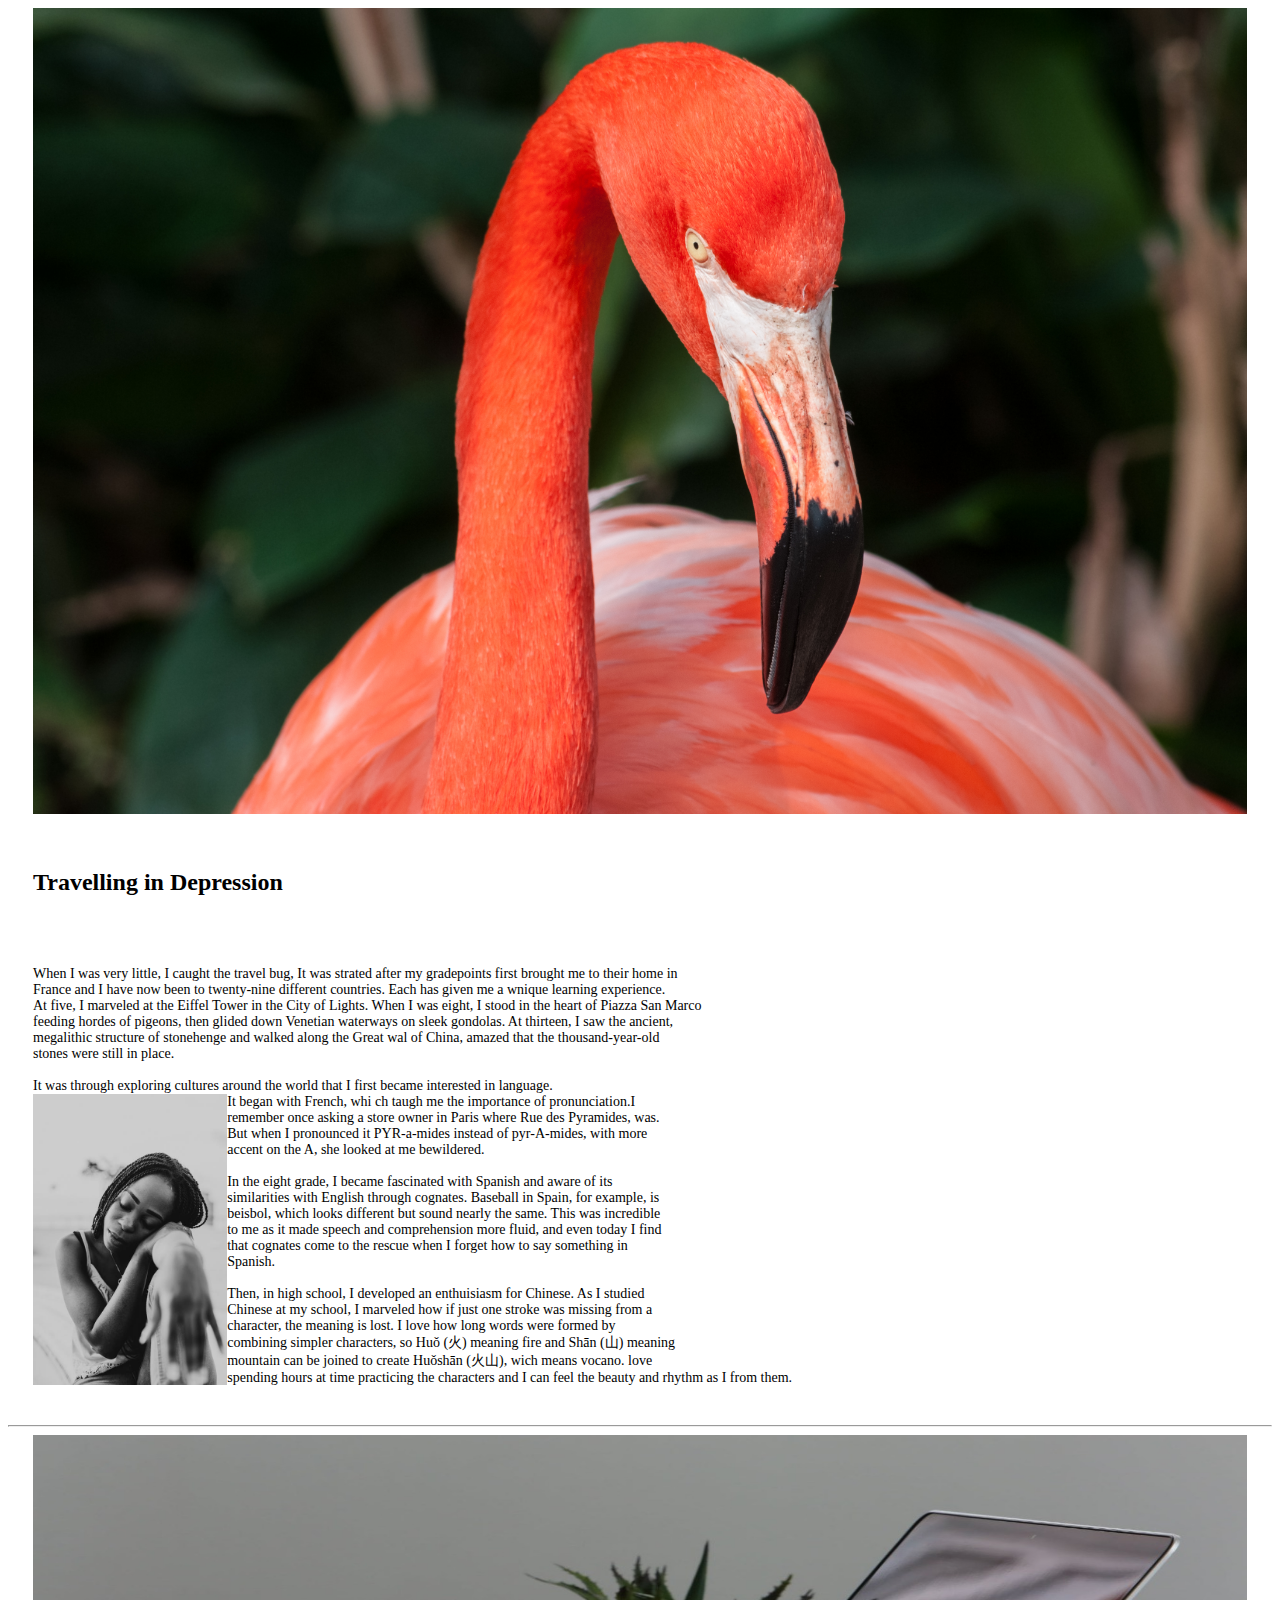
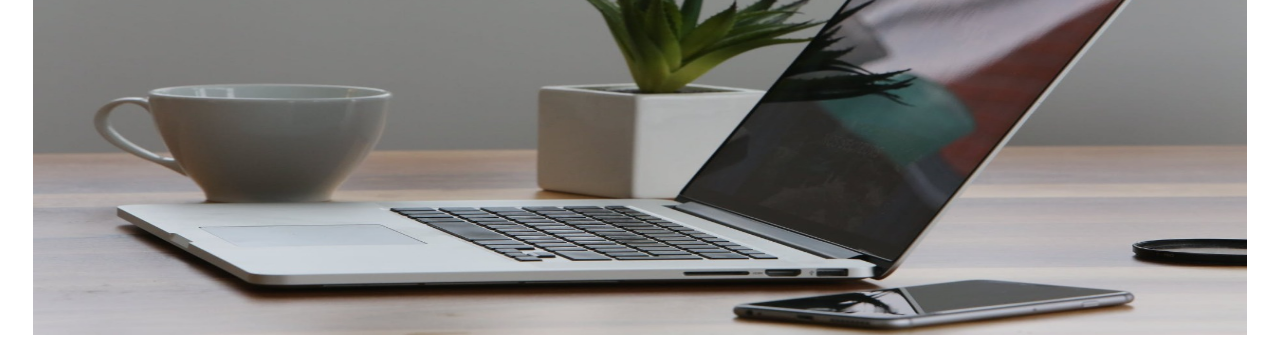
<file: index.html>
<!DOCTYPE html>
<html>
<head>
	<meta charset="utf-8">
	<meta name="viewport" content="width=device-width, ini      tial scale=1.0">
	<meta name="refersh" content="50">
	<title>Assignemt#4</title>
	<!--Work must open in all brower-->
	
</head>
<body>
	<style>
img
	{
		size: 15px;
		height: 550 px;
        display: block;
		margin-left: auto ;
		margin-right: auto;
		width: 96%;
		fl    
	}
	
</style>
<picture>

		<source media="(main-width:500px)" src="small.jpg">
		<img src="bird.jpg" alt="bird">
   </picture>

   	<style>
   		h2
   		{
   			padding:25px;
   			text-indent: left;
   			margin-top: 30px; 
   		}
   	</style>
   <h2>

   	Travelling in Depression
   </h2>
   <p style="padding: 25px; font-size: 14px;">
   	When I was very little, I caught the travel bug, It was strated after my gradepoints first brought me to their home in <br>France and I have now been to twenty-nine different countries. Each has given me a wnique learning experience.<br>
   	At five, I marveled at the Eiffel Tower in the City of Lights. When I was eight, I stood in the heart of Piazza San Marco <br> feeding hordes of pigeons, then glided down Venetian waterways on sleek gondolas. At thirteen, I saw the ancient,<br> megalithic structure of stonehenge and walked along the Great wal of China, amazed that the thousand-year-old <br> stones were still in place.
   	<br>
    <br>
  
  	It was through exploring cultures around the world that I first became interested in language.
  	<br>
  	
  <img src="girl.jpeg" alt="girl;"
  style="float: left; width: 16%;
  height: 30%;">
  It began with French, whi  ch taugh me the importance of pronunciation.I<br>
  remember once asking a store owner in Paris where Rue des Pyramides, was.<br>But when I pronounced it PYR-a-mides instead of pyr-A-mides, with more<br>accent on the A, she looked at me bewildered.
  <br>
  <br>
  	In the eight grade, I became fascinated with Spanish and aware of its<br>similarities with English through cognates. Baseball in Spain, for example, is<br> beisbol, which looks different but sound nearly the same. This was incredible<br>to me as it made speech and comprehension more fluid, and even today I find <br>that cognates come to the rescue when I forget how to say something in<br>Spanish.
  <br>
  <br>
  	Then, in high school, I developed an enthuisiasm for Chinese. As I studied<br> Chinese at my school, I marveled how if just one stroke was missing from a<br>character, the meaning is lost. I love how long words were formed by <br> combining simpler characters, so  Huǒ (火)  meaning fire and  Shān (山)  meaning<br> mountain can be joined to create  Huǒshān (火山), wich means vocano. love
  	<br>
   spending hours at time practicing the characters and I can feel the beauty and rhythm as I from them.
  </p>
  <hr>

  <img src="laptop.jpg" alt="laptop"
  usemap="#laptopmap" style="width: 96%; height: 500px;">
  <map name="laptopmap">
  	<area shape="poly" coords="941,131,675,619,89,635,239749,895,793,1207,175,943,129" href="https://www.facebook.com/darus.gbuyee" alt="laptop" />

      <area shape="square" coords="997,755,903,825" href="https://www.facebook.com/darus.gbuyee" alt="laptop"
      />

</body>
</html>
</file>
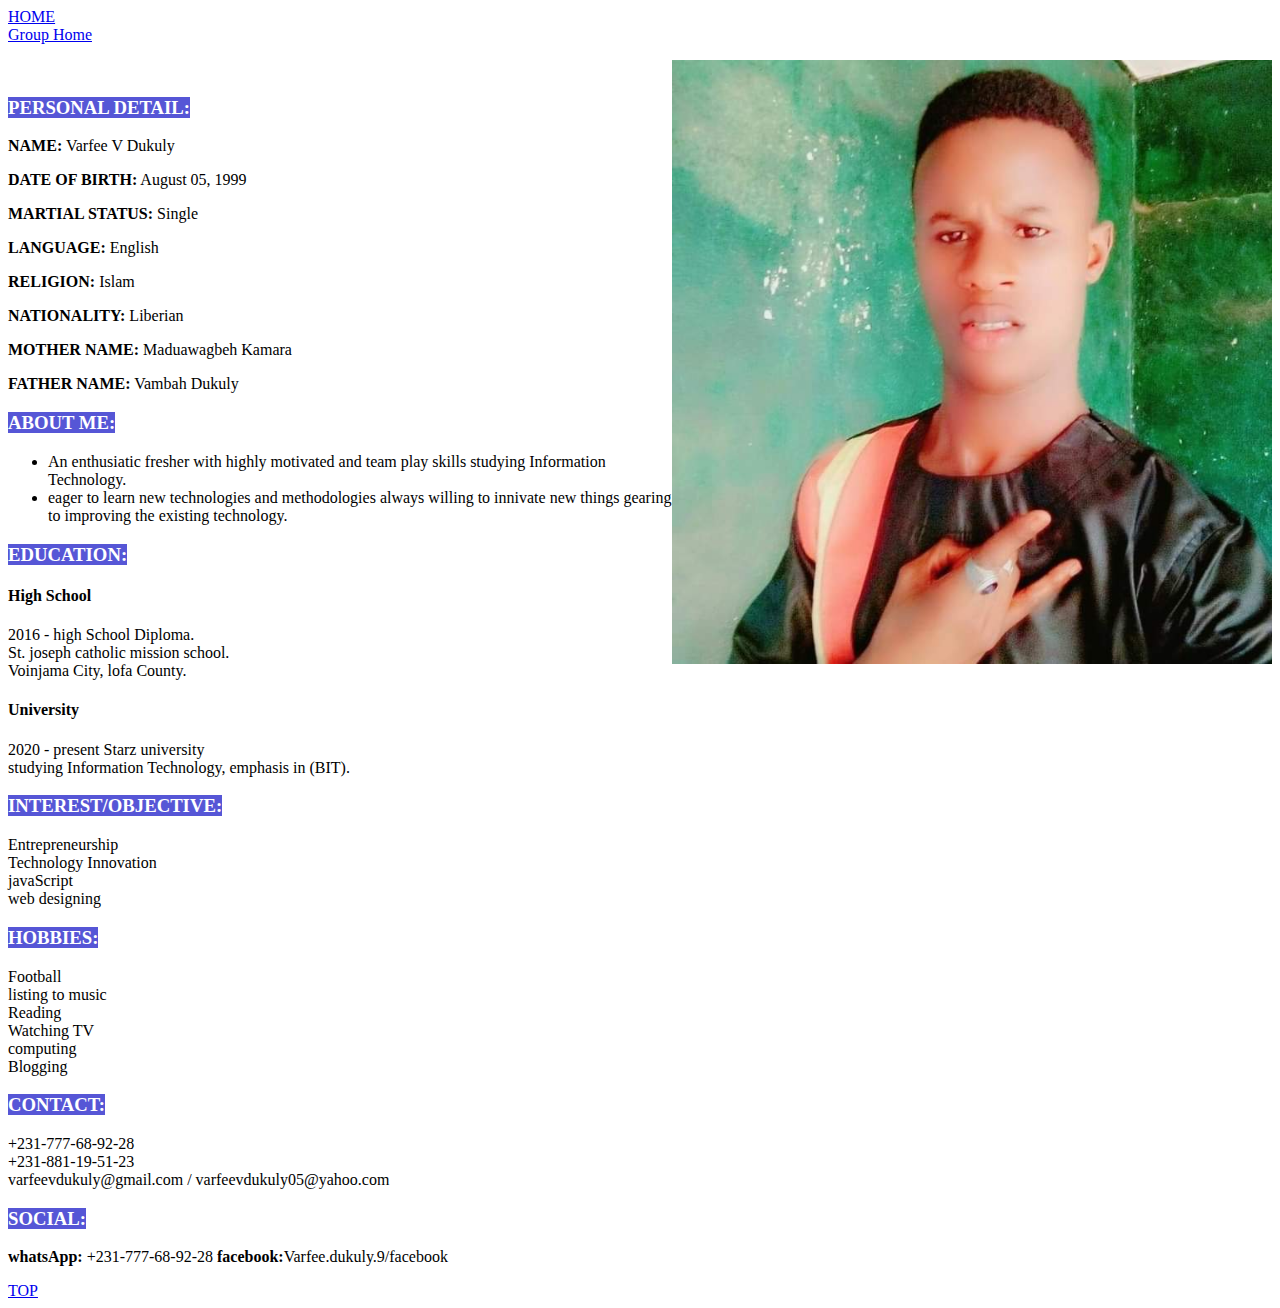
<file: ABOUT ME.HTML>
<!doctype html>
<html>
<head>
<title> ABOUT ME </title>
</head>
<body style="color: black;font-size: 16px;font-family: 'Times New Roman', Times, serif;">
    <nav>
        <a href="port.html">HOME</a>
        </nav>
	<nav>
	<a href="../Home.html" class="btn btn-custom btn-lg page-scroll">Group Home</a>
		<nav>
    <p>
        <img src="kk.jpg" alt="varfee profile" width="600PX" align="right">
    </p>
    <br>
    <h3 style="color: white;"><span style="background-color: rgb(86, 86, 214);">PERSONAL DETAIL:</span></h3>
<p> <strong>NAME:</strong> Varfee V Dukuly </p>
<p> <strong>DATE OF BIRTH:</strong> August 05, 1999 </p>
<p> <strong>MARTIAL STATUS:</strong> Single </p>
<p> <strong>LANGUAGE:</strong> English </p>
<p> <strong>RELIGION:</strong> Islam </p>
<p> <strong>NATIONALITY:</strong> Liberian </p>
<p> <strong>MOTHER NAME:</strong> Maduawagbeh Kamara </p>
<p> <strong>FATHER NAME:</strong> Vambah Dukuly </p>

<h3 style="color: white;"><span style="background-color: rgb(86, 86, 214);"> ABOUT ME:</span></h3> 
<P>
<ul>
<li> An enthusiatic fresher with highly motivated and team play skills studying Information Technology. </li>
<li> eager to learn new technologies and methodologies always willing to innivate new things gearing to improving the existing technology. </li>
</ul>
</P>
<h3 style="color: white;"><span style="background-color: rgb(86, 86, 214);">EDUCATION:</span></h3>
<h4>High School </h4>
<p> 2016 - high School Diploma. <br> 
St. joseph catholic mission school. <br>
Voinjama City, lofa County. 
</p>
<h4>University </h4>
<p>2020 - present Starz university<br>
    studying Information Technology, emphasis in (BIT).

    <h3 style="color: white;"><span style="background-color: rgb(86, 86, 214);">INTEREST/OBJECTIVE:</span> </h3>
<P>
Entrepreneurship <br>
Technology Innovation <br>
javaScript <br>
web designing <br>
</P>
<h3 style="color: white;"><span style="background-color: rgb(86, 86, 214);">HOBBIES:</span> </h3>
Football <br>
listing to music <br>
Reading <br>
Watching TV <br>
computing <br>
Blogging <br>
</p>
<h3 style="color: white;"><span style="background-color: rgb(86, 86, 214);">CONTACT:</span></h3>
<P>
 +231-777-68-92-28 <br>
 +231-881-19-51-23   <br>
 varfeevdukuly@gmail.com / varfeevdukuly05@yahoo.com
<h3 style="color: white;"><span style="background-color: rgb(86, 86, 214);">SOCIAL:</span> </h3>
 
 <b>whatsApp:</b>
 +231-777-68-92-28
 <b>facebook:</b>Varfee.dukuly.9/facebook
</P>
<nav>
  <a href="#">TOP</a> 
</nav>
</body>
</html>
</file>
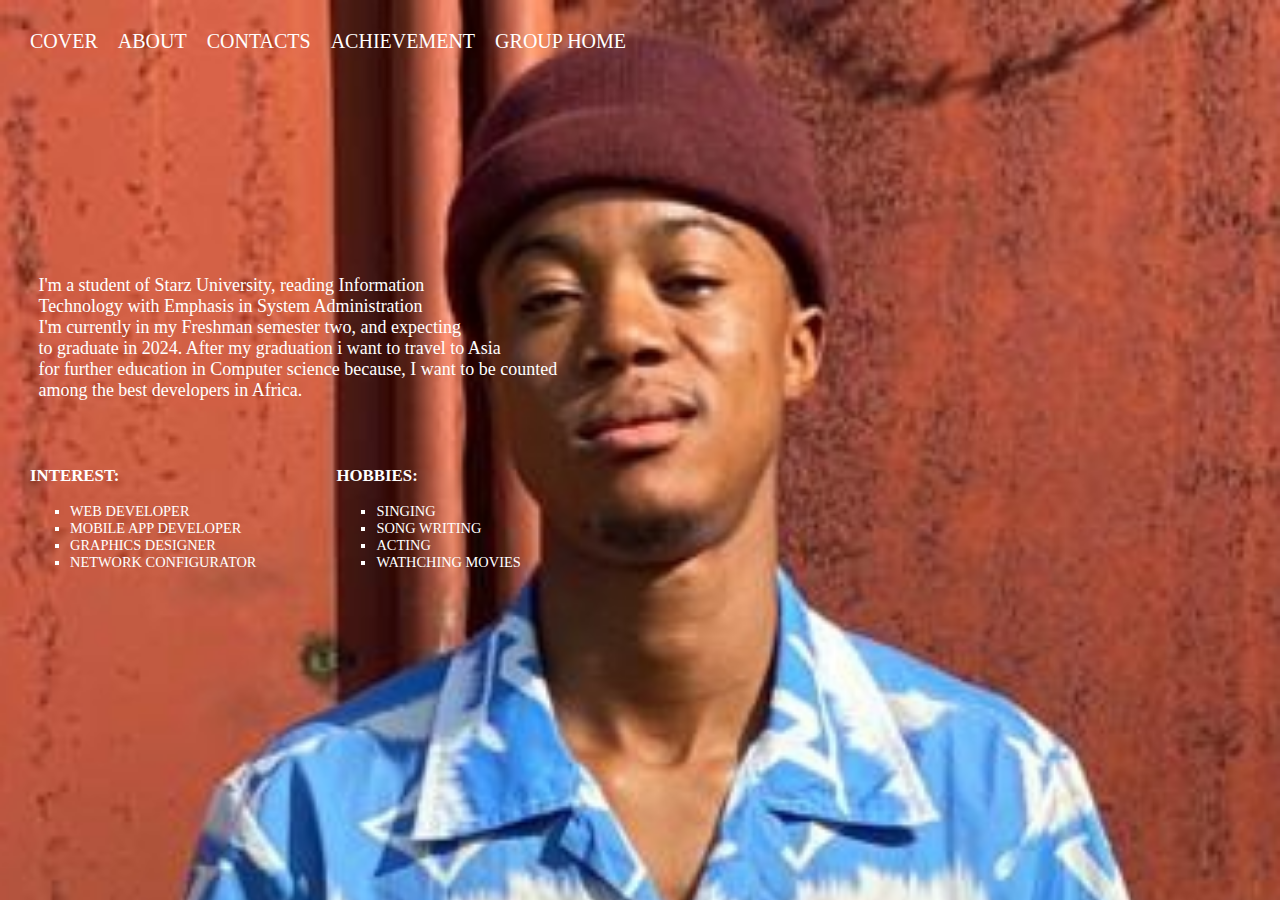
<file: about.html>
<!DOCTYPE html>
<html lang="en">
<head>
    <meta charset="UTF-8">
    <meta http-equiv="X-UA-Compatible" content="IE=edge">
    <meta name="viewport" content="width=device-width, initial-scale=1.0">
    <link rel="stylesheet" href="style.css">
    <title>Document</title>
</head>
<body>
    <div class="container">

        <div class="nav-wrapper">
            <div class="left-side">
                <div class="nav-link-wrapper">
                    <a href="#container">Cover</a>
                </div>

                <div class="nav-link-wrapper">
                    <a href="about.html">About</a>
                </div> 
                
                <div class="nav-link-wrapper">
                    <a href="contact.html">Contacts</a>
                </div>

                <div class="nav-link-wrapper">
                    <a href="achievement.html">Achievement</a>
				</div>
					
				<div class="nav-link-wrapper">
				<a href="../Home.html" class="btn btn-custom btn-lg page-scroll">Group Home</a>
            </div>

            <div class="right-side">

            </div>
        </div>
    </div>

    <p class="p1">I'm a student of Starz University, reading Information
        <br>
        Technology with Emphasis in System Administration
        <br>
        I'm currently in my Freshman semester two, and expecting
        <br>
        to graduate in 2024.
        After my graduation i want to travel to Asia
        <br>
        for further education in Computer science because, I want to be counted
        <br>
        among the best developers in Africa.
    </p> 
 <div class="container">
    <div class="nnav-wrapper">
        <div class="lleft-side">

            <div>
                    <h3 class="h3">Interest:</h3>
     

                        <ul type="square" class="ul">

                           <li>Web Developer</li>
                           <li>Mobile app Developer</li>
                           <li>Graphics Designer</li>
                           <li>Network Configurator</li>

                        </ul>
            </div>

            <div>
                <h3 class="h3">Hobbies:</h3>
 

                    <ul type="square" class="ul">

                       <li>Singing</li>
                       <li>Song Writing</li>
                       <li>Acting</li>
                       <li>Wathching Movies</li>

                    </ul>
            </div>

        </div>
    </div>
  </div>
    </body>
    </html>
</file>
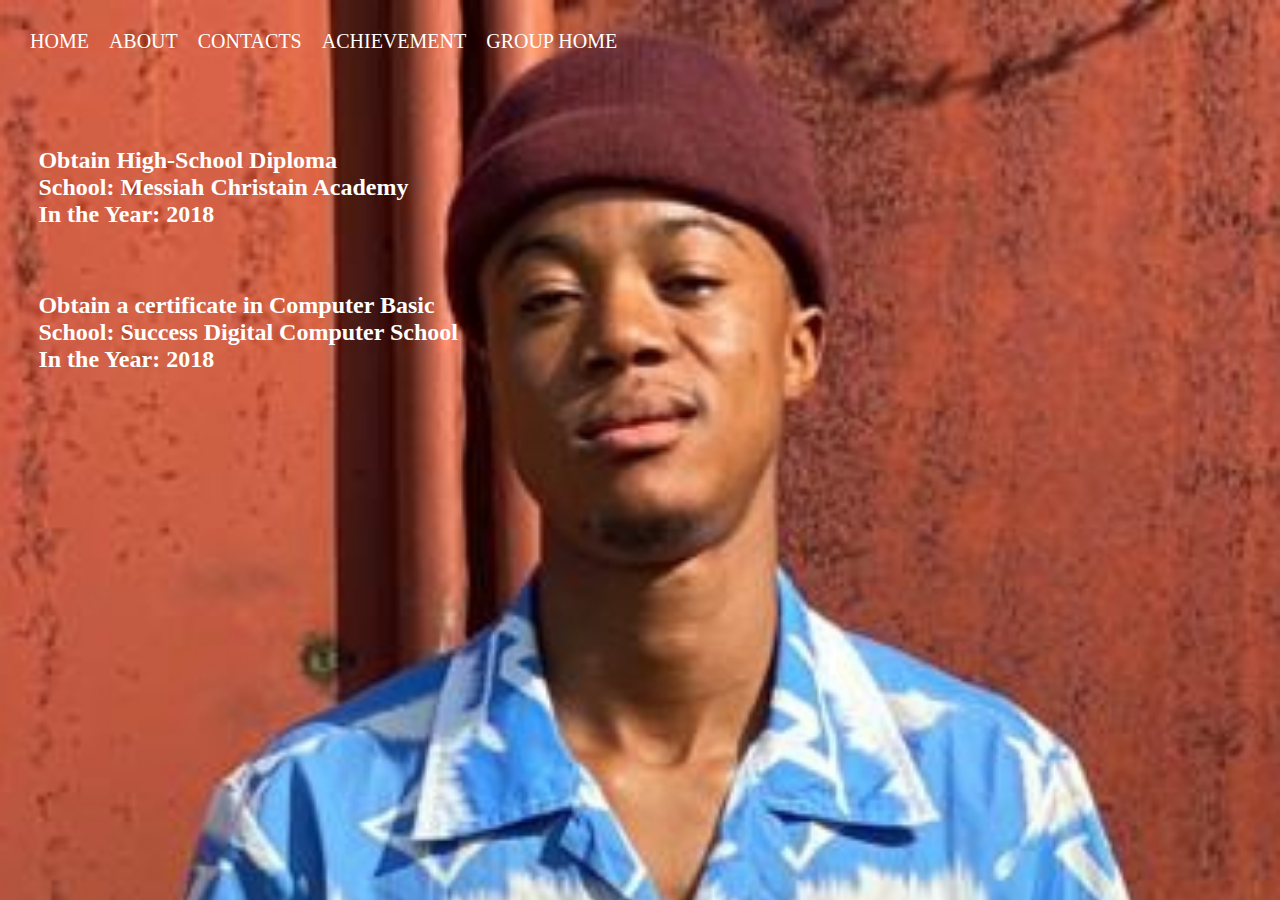
<file: achievement.html>
<!DOCTYPE html>
<html lang="en">
<head>
    <meta charset="UTF-8">
    <meta http-equiv="X-UA-Compatible" content="IE=edge">
    <meta name="viewport" content="width=device-width, initial-scale=1.0">
    <link rel="stylesheet" href="style.css">
    <title>Document</title>
</head>
<body>
    <div class="container">

        <div class="nav-wrapper">
            <div class="left-side">
                <div class="nav-link-wrapper">
                    <a href="home.html">Home</a>
                </div>

                <div class="nav-link-wrapper">
                    <a href="about.html">About</a>
                </div> 
                
                <div class="nav-link-wrapper">
                    <a href="contact.html">Contacts</a>
                </div>

                <div class="nav-link-wrapper">
                    <a href="achievement.html">Achievement</a>
                </div>
				<div class="nav-link-wrapper">
				<a href="../Home.html" class="btn btn-custom btn-lg page-scroll">Group Home</a>	
                </div>
            </div>

            <div class="right-side">

            </div>
        </div>
    </div>

    <h2 class="h2a">Obtain High-School Diploma 
        <br>
        School: Messiah Christain Academy
        <br>
        In the Year: 2018
    </h2>
    <h2 class="h2a">Obtain a certificate in Computer Basic 
        <br>
        School: Success Digital Computer School
        <br>
        In the Year: 2018
    </h2>
    </body>
    </html>
</file>
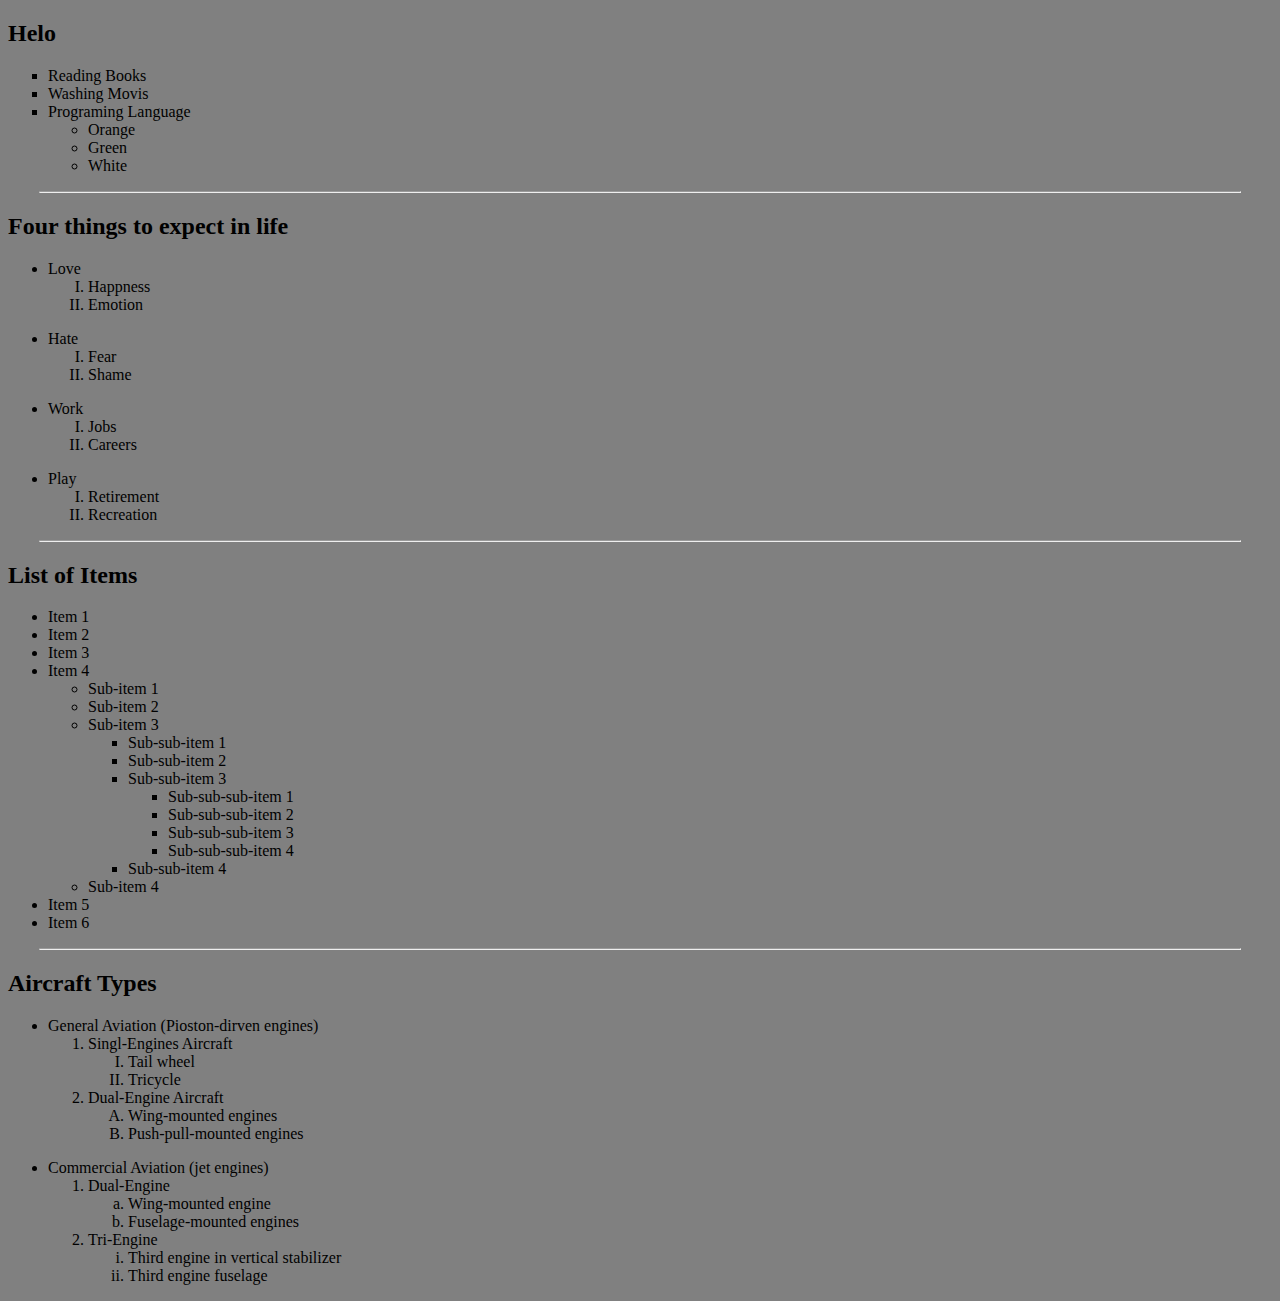
<file: assignemt#3.html>
<!DOCTYPE html>
<html>
<head>
	<title>Assignent#3</title>
	<style>
		body
		{
			background-color: gray;
			
		}
	</style>
</head>
<body>
<h2>Helo</h2>
<ul style="list-style-type: square;">
	<li>Reading Books</li>
	<li>Washing Movis</li>
	<li>Programing Language
		<ul>
			<li>Orange</li>
			<li>Green</li>
			<li>White</li>
		</ul>
</ul>
<hr style="width: 95%;">

<h2>Four things to expect in life</h2>
<ul>
	<li>Love
		<ol type="I">
			<li>Happness</li>
			<li>Emotion</li>
		</ol>
		</ul>
		<ul>
			<li>Hate
				<ol type="I">
                   <li>Fear</li>
					<li>Shame</li>
				</ol>
			</ul>

			<ul>
				<li>Work
					<ol type="I">
						<li>Jobs</li>
						<li>Careers</li>
					</ol>
			</ul>

			<ul>
				<li>Play
					<ol type="I">
						<li>Retirement</li>
						<li>Recreation</li>
						
					</ol>

			</ul>
<hr style="width: 95%;">
<h2>List of Items</h2>
<ul>
	<li>Item 1</li>
	<li>Item 2</li>
	<li>Item 3</li>
	<li>Item 4
		<ul>
			<li>Sub-item 1</li>
			<li>Sub-item 2</li>
			<li>Sub-item 3
				<ul>
				<li>Sub-sub-item 1</li>
			     <li>Sub-sub-item 2</li>
			     <li>Sub-sub-item 3	

			     	<ul>
			     		<li>Sub-sub-sub-item 1</li>
			     		<li>Sub-sub-sub-item 2</li>
			     		<li>Sub-sub-sub-item 3</li>
			     		<li>Sub-sub-sub-item 4</li>
			     		
			     	</ul>

				</ul>
				<ul>
			     			<li>Sub-sub-item 4</li>
			     		</ul>
		</ul>
		<ul>
			<li>Sub-item 4</li>
		</ul>

		<li>Item 5</li>
		<li>Item 6</li>
</ul>
<hr style="width: 95%;">
<h2>Aircraft Types</h2>
<ul>
	<li>General Aviation (Pioston-dirven engines)
		<ol>
			<li>Singl-Engines Aircraft
				<ol type="I">
					<li>Tail wheel</li>
					<li>Tricycle</li>
				</ol>
				
				<li>Dual-Engine Aircraft
					<ol type="A">
					<li>Wing-mounted engines</li>
					<li>Push-pull-mounted engines</li>
				</ol>
		</ol>


</ul>
	<ul>
	<li>Commercial Aviation (jet engines)
		<ol>
			<li>Dual-Engine
         <ol type="a">
         	<li>Wing-mounted engine</li>
         	<li>Fuselage-mounted engines</li>
         </ol>
         <li>Tri-Engine
         	<ol type="i">
         		<li>Third engine in vertical stabilizer</li>
         		<li>Third engine fuselage</li>
         		
         	</ol>

          </ol>
	
</ul>


</body>
</html>
</file>
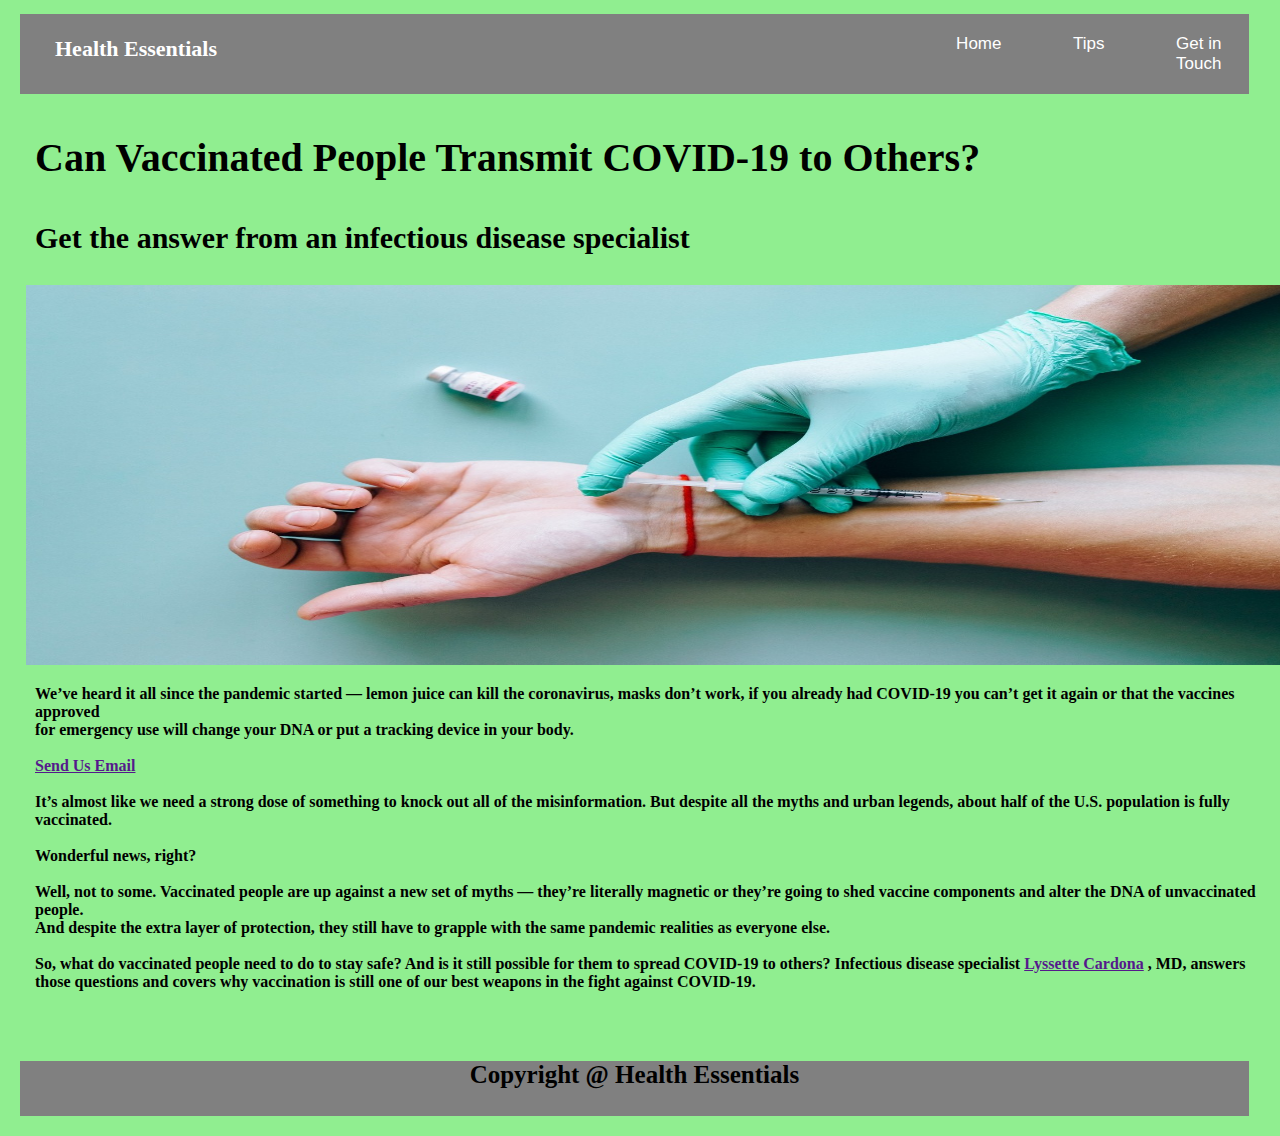
<file: assignment.html>
<!DOCTYPE html>
<html>
<head>
	<title>assigment#6</title>

	<style>
		*{
			box-sizing: border-box;
		}

		body
		{
			margin: 0;
			background: lightgreen;
		}

		nav
		{
			background: gray;
			width: 96%;
			overflow: auto;
			margin-left: 20px;
			margin-right: 0px;
			margin-top: 14px; 
		}

		ul
		{
			margin: 0;
			padding: 0;
			list-style: none;

		}

		li
		{
			float: right;
			margin-right: 10px;
		}

		nav a
		{
			width: 80px;
			display: block;
			text-decoration: none;
			text-align: center;
			background: gray;
			font-size: 17px;
			color: white;
			padding: 20px 10px;
			font-family: Arial;
			margin-left: 20px;

       }

       nav a:hover
       {
       	background: skyblue;
       	color: black;
      }

         p
      {
      	margin-left: 35px;
      }

      footer
      {
      	
      	font-size: 25px;
      	text-align: center;
      	background: gray;
			width: 96%;
			overflow: auto;
			margin-left: 20px;
			margin-right: 0px;
			margin-bottom: 20px;
			margin-top: 70px;
			


      }

     
  </style>

</head>
<body>
	
	<nav>
		
		<ul>
			
			<li><a href="getintouch.html">Get in Touch</a></li>
			<li><a href="tips.html">Tips</a></li>
			
			<li><a href="assignment.html">Home</a></li>
		</ul>
		<p style="font-size: 22px; color: white;"><b>Health Essentials<b></p>
	</nav>

	<p style="font-size: 40px;"> <b>Can Vaccinated People Transmit COVID-19 to Others?<b>  </p>

		<p style="font-size: 30px;"> Get the answer from an infectious disease specialist </p>
		<img src="lab.jpg" style="height: 380px; width: 1290px; margin-left: 2%">

		<p>
			We’ve heard it all since the pandemic started — lemon juice can kill the coronavirus, masks don’t work, if you already had COVID-19 you can’t get it again or that the vaccines approved<br> for emergency use will change your DNA or put a tracking device in your body.<br><br><a href="">Send Us Email </a><br><br>
			It’s almost like we need a strong dose of something to knock out all of the misinformation. But despite all the myths and urban legends, about half of the U.S. population is fully vaccinated.<br><br>
			Wonderful news, right?  <br><br>
			Well, not to some. Vaccinated people are up against a new set of myths — they’re literally magnetic or they’re going to shed vaccine components and alter the DNA of unvaccinated people.<br> And despite the extra layer of protection, they still have to grapple with the same pandemic realities as everyone else.<br><br>
			So, what do vaccinated people need to do to stay safe? And is it still possible for them to spread COVID-19 to others? Infectious disease specialist <a href="">Lyssette Cardona</a> , MD, answers those questions and covers why vaccination is still one of our best weapons in the fight against COVID-19.    
		</p>

		<footer style="height: 55px;">
			Copyright @ Health Essentials 
		</footer>


</body>
</html>
</file>
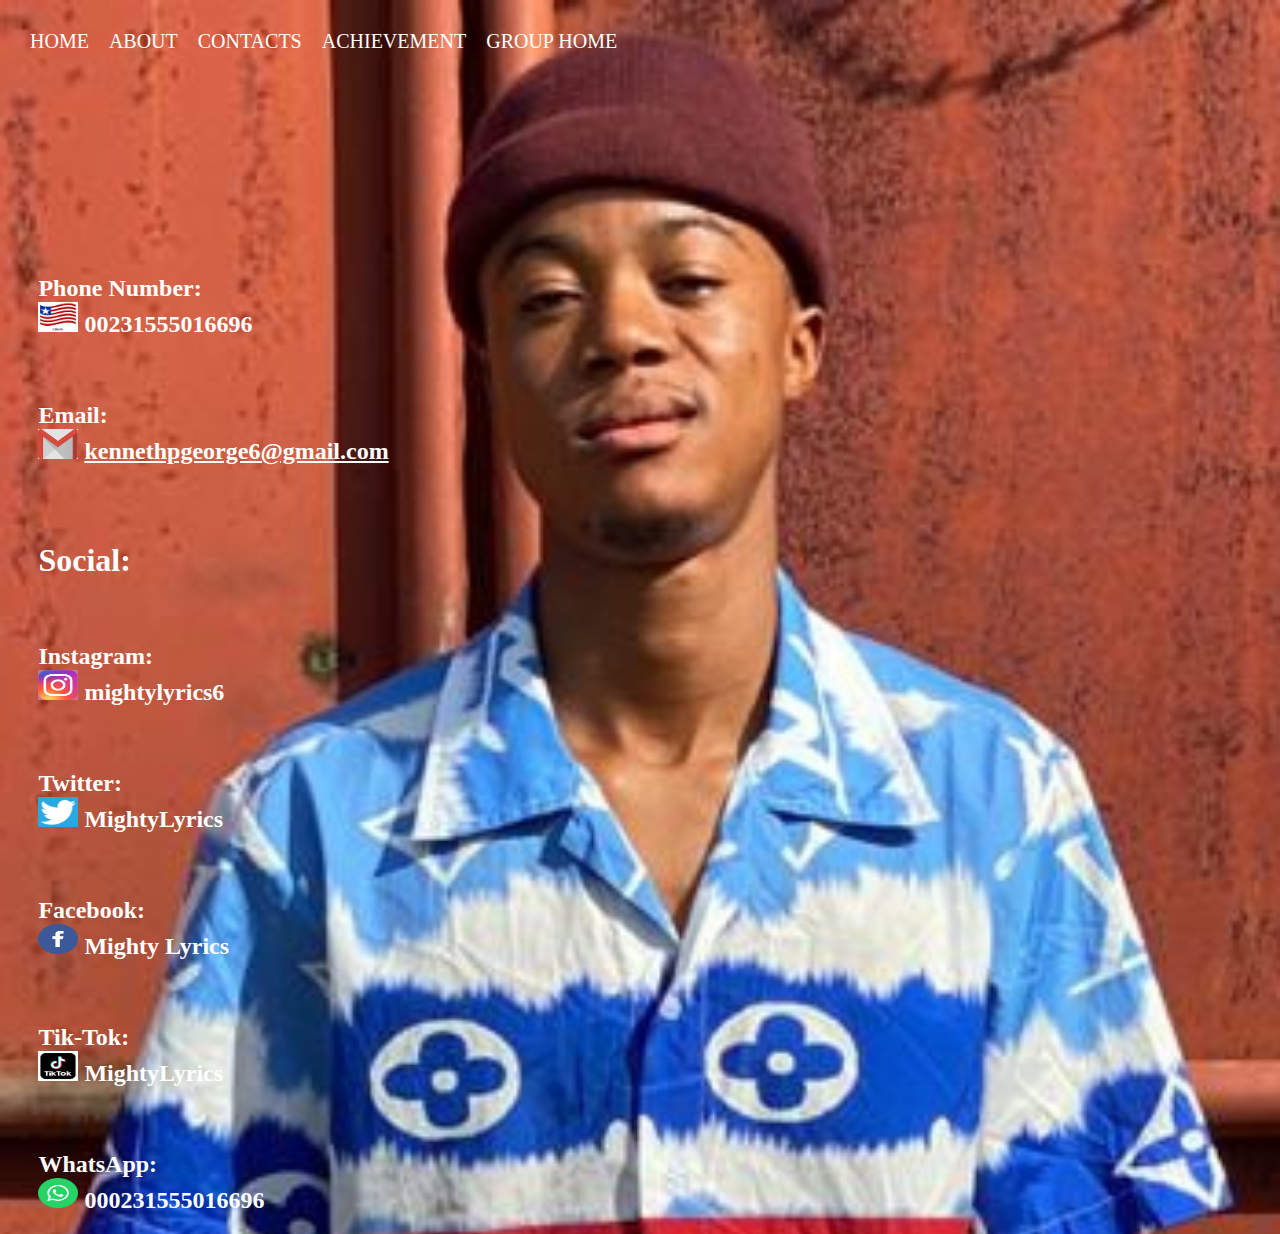
<file: contact.html>
<!DOCTYPE html>
<html lang="en">
<head>
    <meta charset="UTF-8">
    <meta http-equiv="X-UA-Compatible" content="IE=edge">
    <meta name="viewport" content="width=device-width, initial-scale=1.0">
    <link rel="stylesheet" href="style.css">
    <title>Document</title>
</head>
<body>
    <div class="container">

        <div class="nav-wrapper">
            <div class="left-side">
                <div class="nav-link-wrapper">
                    <a href="home.html">Home</a>
                </div>

                <div class="nav-link-wrapper">
                    <a href="about.html">About</a>
                </div> 
                
                <div class="nav-link-wrapper">
                    <a href="contact.html">Contacts</a>
                </div>

                <div class="nav-link-wrapper">
                    <a href="achievement.html">Achievement</a>
                </div>
				<div class="nav-link-wrapper">
				<a href="../Home.html" class="btn btn-custom btn-lg page-scroll">Group Home</a>	
                </div>
            </div>

            <div class="right-side">

            </div>
        </div>
    </div>

    <h2 class="h2">Phone Number:&nbsp;
        <br>
        <img src="liberian-flag.jpg" class="img"> 
        00231555016696</h2>
     
    <h2 class="hh2">Email: &nbsp;
        <br>
        <img src="gmail.png" class="img">
        <a href="mailto:kennethpgeorge6@gmail.com" style="color: white;">kennethpgeorge6@gmail.com</a>
    </h2>
<br>
<br>
<h1 class="hh1">Social:</h1>

       <h2 class="hh2"> Instagram:&nbsp;
        <br>
        <img src="instagram.png" class="img">
       mightylyrics6</h2>

       <h2 class="hh2"> Twitter:&nbsp;
        <br>
        <img src="Twitter.jpg" class="img">
       MightyLyrics</h2>

       <h2 class="hh2"> Facebook:&nbsp;
        <br>
        <img src="Facebook.png" class="img">
       Mighty Lyrics</h2>

       <h2 class="hh2"> Tik-Tok:&nbsp;
        <br>
        <img src="tik-tok.jpg" class="img">
       MightyLyrics</h2>

       <h2 class="hh2"> WhatsApp:&nbsp;
        <br>
        <img src="whatsApp.png" class="img">
       000231555016696</h2>
    </body>
    </html>
</file>
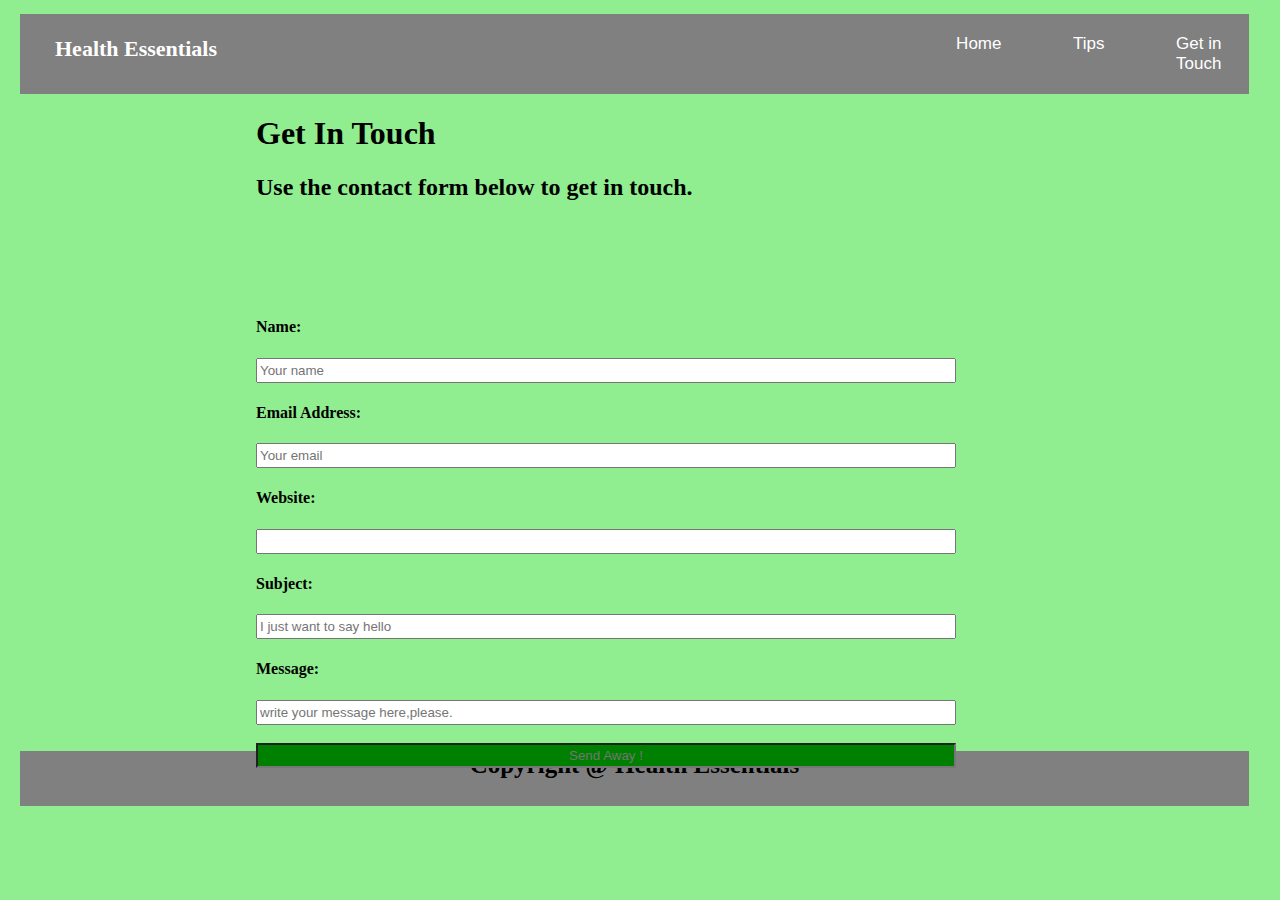
<file: getintouch.html>
<!DOCTYPE html>
<html>
<head>
	<title>Get in touch</title>

	<style>
		*{
			box-sizing: border-box;
		}

		body
		{
			margin: 0;
			background: lightgreen;
		}

		nav
		{
			background: gray;
			width: 96%;
			overflow: auto;
			margin-left: 20px;
			margin-right: 0px;
			margin-top: 14px; 
		}

		ul
		{
			margin: 0;
			padding: 0;
			list-style: none;

		}

		li
		{
			float: right;
			margin-right: 10px;
		}

		nav a
		{
			width: 80px;
			display: block;
			text-decoration: none;
			text-align: center;
			background: gray;
			font-size: 17px;
			color: white;
			padding: 20px 10px;
			font-family: Arial;
			margin-left: 20px;

       }

       nav a:hover
       {
       	background: skyblue;
       	color: black;
      }

        p
      {
      	margin-left: 35px;
      }

      h1
      {
      	margin-left: 20%;
      }

      h2
      {
      	margin-left: 20%;
      }

      .registration-form
      {
      	position: absolute;
      	top: 33%;
      	left: 20%;

      	
      }

      input
      {
      	width: 700px;
      	height: 25px;
      }

    footer
	  {      background: gray;
			width: 96%;
			overflow: auto;
			margin-left: 20px;
			margin-right: 0px;
			margin-top: 550px;
			text-align: center;
			margin-bottom: 14px;
			font-size: 25px; 

     
	  }

		
	</style>
</head>
<body>
	<nav>
		
		<ul>
			
			<li><a href="">Get in Touch</a></li>
			<li><a href="tips.html">Tips</a></li>
			
			<li><a href="assignment.html">Home</a></li>
		</ul>
		<p style="font-size: 22px; color: white;"><b>Health Essentials<b></p>
	</nav>

	<h1>Get In Touch</h1>
		
	</p>

	<h2>
		Use the contact form below to get in touch.
	</h2>

	<div class="registration-form">
		<form action="#" method="post">
			<h4>Name:</h4>
			<input type="text" name="Name" placeholder="Your name">
			<h4>Email Address:</h4>
			<input type="email" name="email" placeholder="Your email">
			<h4>Website:</h4>
			<input type="text" name="website">
			<h4>Subject:</h4>
			<input type="text" name="subject" placeholder="I just want to say hello">
			<h4>Message:</h4>
			<input type="text" name="message" placeholder="write your message here,please."><br><br>
			
			<input type="text" name="none" placeholder="Send Away !" style="background-color: green; text-align: center; color: white;">

		</form>
		
       </div>

      <footer style="height: 55px;">
			Copyright @ Health Essentials 
		</footer> 

</body>
</html>
</file>
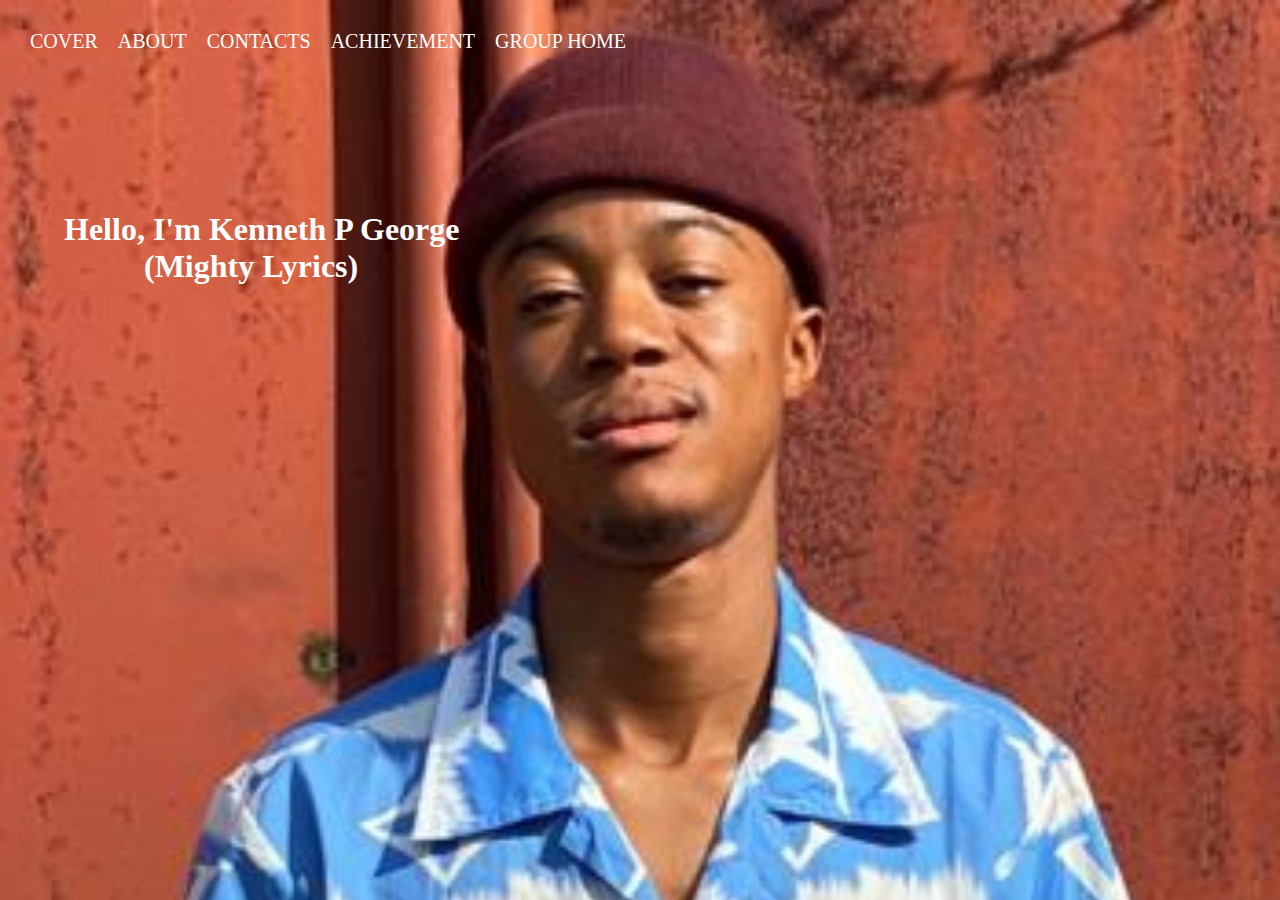
<file: home.html>
<!DOCTYPE html>
<html lang="en">
<head>
    <meta charset="UTF-8">
    <meta http-equiv="X-UA-Compatible" content="IE=edge">
    <meta name="viewport" content="width=device-width, initial-scale=1.0">
    <link rel="stylesheet" href="style.css">
    <title>Document</title>
</head>
<body>
    <div class="container">

        <div class="nav-wrapper">
            <div class="left-side">
                <div class="nav-link-wrapper">
				 
                    <a href="index.html">Cover</a>
                </div>

                <div class="nav-link-wrapper">
                    <a href="about.html">About</a>
                </div> 
                
                <div class="nav-link-wrapper">
                    <a href="contact.html">Contacts</a>
                </div>

                <div class="nav-link-wrapper">
                    <a href="achievement.html">Achievement</a>
                </div>
				<div class="nav-link-wrapper">
				<a href="../Home.html" class="btn btn-custom btn-lg page-scroll">Group Home</a>	
                </div>
            </div>

            <div class="right-side">

            </div>
        </div>
    </div>

    <h1 class="h1">Hello, I'm Kenneth P George
        <br>
        &nbsp;&nbsp;&nbsp;&nbsp;&nbsp;&nbsp;&nbsp;&nbsp;&nbsp;&nbsp;(Mighty Lyrics)
    </h1>
</body>
</html>
</file>
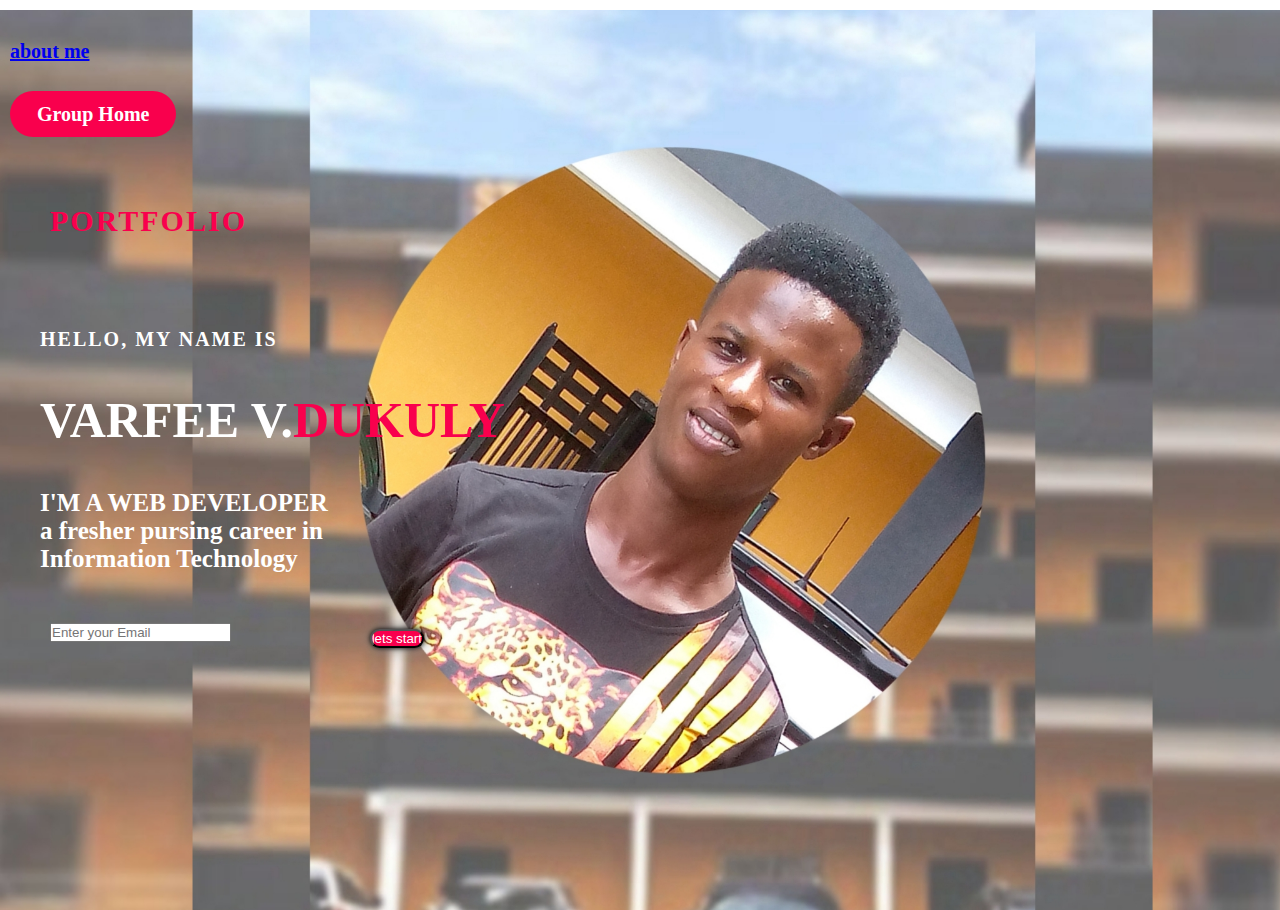
<file: port.html>
<!doctype html>
<html>

<head>
<title> WEBSITE DESIGN </title>

<link rel="stylesheet" type="text/css" href="kkomala.css">
</head>
<body>
<div class="hero">
<nav style="font-style:new roman time;font-size: 20px;color: #f9004d;margin: 10px;">
    <b>
 <a href="ABOUT ME.HTML">about me</a>
    </b>
</nav>
	<nav style="font-style:new roman time;font-size: 20px;color: #f9004d;margin: 10px;">
    <b>
 
<a href="../Home.html" class="btn btn-custom btn-lg page-scroll">Group Home</a>
    </b>
    
</nav
<br>
<br>
<h4 style="font-style:new roman;margin:50px;font-size:30px;"><span style="color: #f9004d;">PORTFOLIO</span></h4>

<div class="content">

    <h4 style="color: white;font-family: Georgia, 'Times New Roman', Times, serif; margin: 40px;">HELLO, MY NAME IS </h4>
    <h1 style="margin: 40px;">VARFEE V.<span>DUKULY</span></h1>
    <h3 style="margin: 40px;">I'M A WEB DEVELOPER <br> a fresher pursing career in <br> Information Technology </h3>
    <div class="newslatter">
        <form style="margin: 50px;">
           <input type="Email" name="Email" id="mail" placeholder="Enter your Email">
           <input type="submit" name="submit" value="lets start">
        </form>
</div>
</div>
</div>
</body>
</html>
</file>
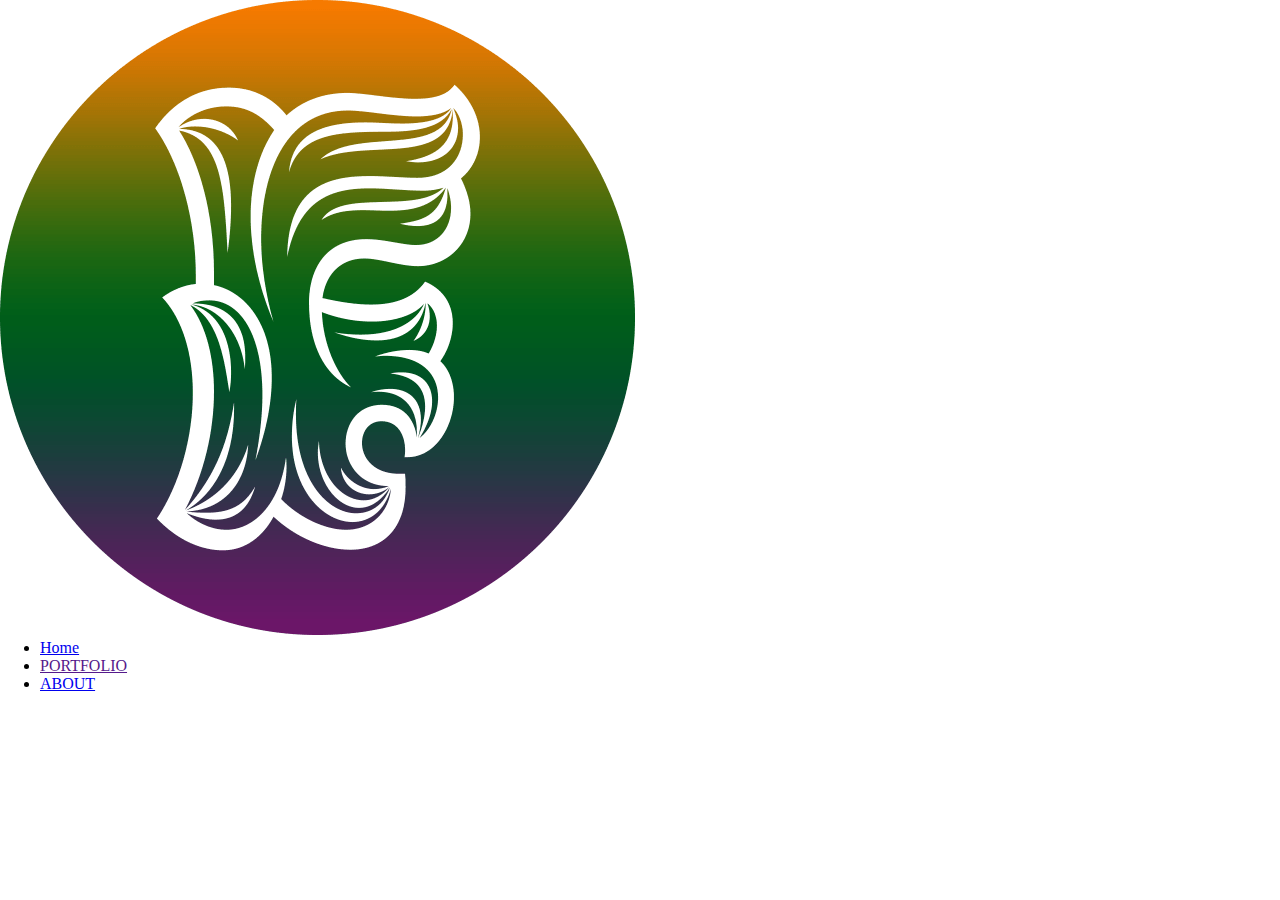
<file: portfolio.html>
<!DOCTYPE html>
<html>
<head>
	<title></title>

	<style>
		
		*
{
	margin: 0%;
	padding: 0%,
}

header
{
	background-image: linear-gradient(rgba(0,0,0,0.5),rgba(0,0,0,0.5)), url("img/darius.jpg";
	height: 100vh;
	background-size: cover;
	background-position: center;

}

.main-nav
{
	float: right;
	list-style: none;
	margin-top: 30px; 
}

.main-nav li
{display: inline-block;

}

.main-nav li a
{
	color: white;
	text-decoration: none;
	padding: 5px 20px;
	font-family: "Roboto", sans-serif;
	font-size: 15px;
}

.main-nav li.active a
{
	border: 1px solid white;
}

.main-nav li a:hover
{
	border: 1px solid white;
}

.logo img
{
	width: 250px;
	height: auto;
	float: left;

}
	</style>
</head>
<body>
	<header>
	
	<div class="row">
		<div class="logo">
		<img src="logo.png">	
		</div>
		<ul class="main-nav">
			<li><a href="../Home.html" class="page-scroll">Home</a></li>
			<li class="active"><a href="">PORTFOLIO</a></li>
			<li><a href="about.html">ABOUT</a></li>
		</div>
	</header>

</body>
</html>
</file>
<file: style.css>
/* Master styles */
body{margin: 0px;
background: url(ken.jpg)no-repeat;
background-size: cover;}

.container{

}
/* Nav styles */
.nav-wrapper{
    display: flex;
    justify-content: space-between;
    padding: 30px;
}

.left-side{
    display: flex;
}

.nav-wrapper > .left-side > div{
    margin-right: 20px;
    font-size: 0.9em;
    text-transform: uppercase;
}

.nav-link-wrapper{
    height: 22px;
    border-bottom: 1px solid transparent;
    animation: border-bottom 1s;
}

.nav-link-wrapper > a {
    color: rgb(255, 255, 255);
    text-decoration: none;
    transition: color 1s;
    font-size: 20px;
}

.nav-link-wrapper:hover{
    border-bottom: 1px solid black;
}

.nav-link-wrapper > a:hover{
    color: black;
}

.brand{font-size: 20px;
color: white;}

.h1{color: white;
margin-top: 10%;
margin-left: 5%;}

.p1{color: white;
margin-top: 15%;
margin-left: 3%;
font-size: 18px;}

.nnav-wrapper{
    display: flex;
    justify-content: space-between;
    padding: 30px;
}

.lleft-side{
    display: flex;
}

.nnav-wrapper > .lleft-side > div{
    margin-right: 80px;
    font-size: 0.9em;
    text-transform: uppercase;}

    .ul{color: white;}

    .h3{color: white;}

    .img{width: 40px;
    height: 30px;}

    .h2{margin-top: 15%;
        margin-left: 3%;
    color: white;}

    .hh2{margin-top: 5%;
        margin-left: 3%;
    color: white;}

    .hh1{margin-left: 3%;
    color: white;}

    .h2a{color: white;
        margin-left: 3%;
        margin-top: 5%;
    }
</file>
<file: kkomala.css>
*{
    padding: 0;
    margin: 0;
    font-family: 'Times New Roman', Times, serif
    box-sizing: border-box;
}

.hero{
    height: 100vh;
    width: 100%;
    background-image: url(mum2.jpg);
    background-size: cover;
    background-position: center;
}
nav{
    display: flex;
    align-items: center;
    justify-content: space-between;
    padding-top: 30px;
    padding-left: 8%
    padding-right: 8%;
}
.logo{
    color: white;
    font-size: 35px;
    letter-spacing: 1px;
    cursor: pointer;
}
span{
    color:#f9004d;
}
nav ul li a{
    list-style-type: none;
    display: inline-block;
    padding:  10px 30px;
}
nav ul li a{
    color: white;
    text-decoration: none;
}
nav ul li a:hover{
color: #f9004d;
transition: .4s;
}
.btn{
    background-color: #f9004d;
    color: white;
    text-decoration: none;
    border: 2px solid transparent;
    font-weight: bold;
    padding: 10px 25px;
    border-radius: 30px;
    transition: transform .4s;
}
.btn:hover{
    transform: scale(1.1);
}
  .content{
      position: absolute;
      top: 50%
      left:8%
      transform: translateY(-50%)
  } 
  h1{
      color: white;
      margin: 20px 0px 20px;
      font-size: 50px;
  }
  h3{
      color: white;
      font-size: 25px;
      margin-bottom: 50px;
  }
  h4{
      color: #585c63;
      font-size: 20px;
      letter-spacing: 2px;
  }
  .newslatter form{
      width: 380px;
      max-width: 100%;
      position: relative;
  }
  .newslatter form input: :first-child{
      display: inline-block;
      width: 100%
      padding: 14px 130px 14px 15px;
      border: 2px solid #f9004d;
      outline: none;
      border-radius: 40px;
  }
  .newslatter form input:last-child{
      position: absolute;
      display: inline-block;
      outline: none;
      border: none
      padding: 10px 30px;
      border-radius: 50px;
      background-color: #f9004d;
      color: white;
      cursor: pointer;
      box-shadow:0px 0px 5px #000, 0px 0px 15px #868686;
      top: 6px;
      right: 6px;
</file>
